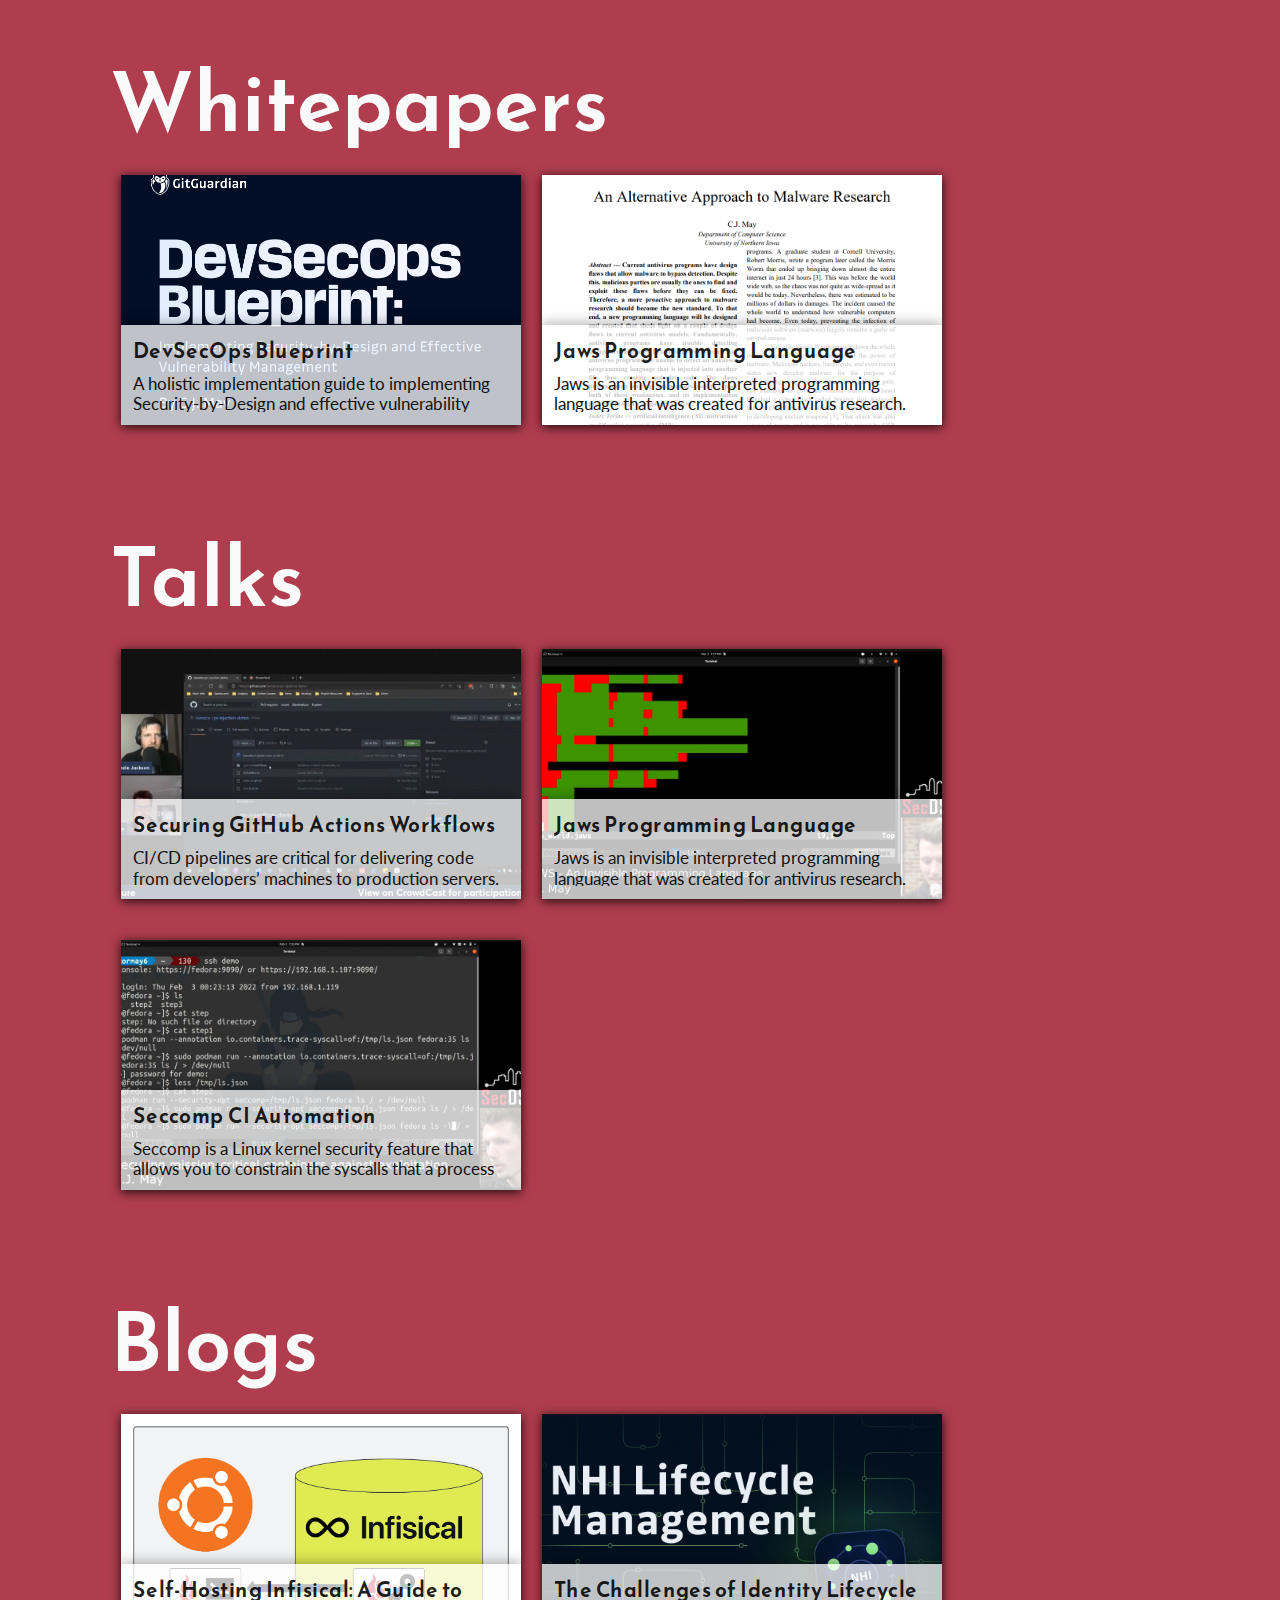
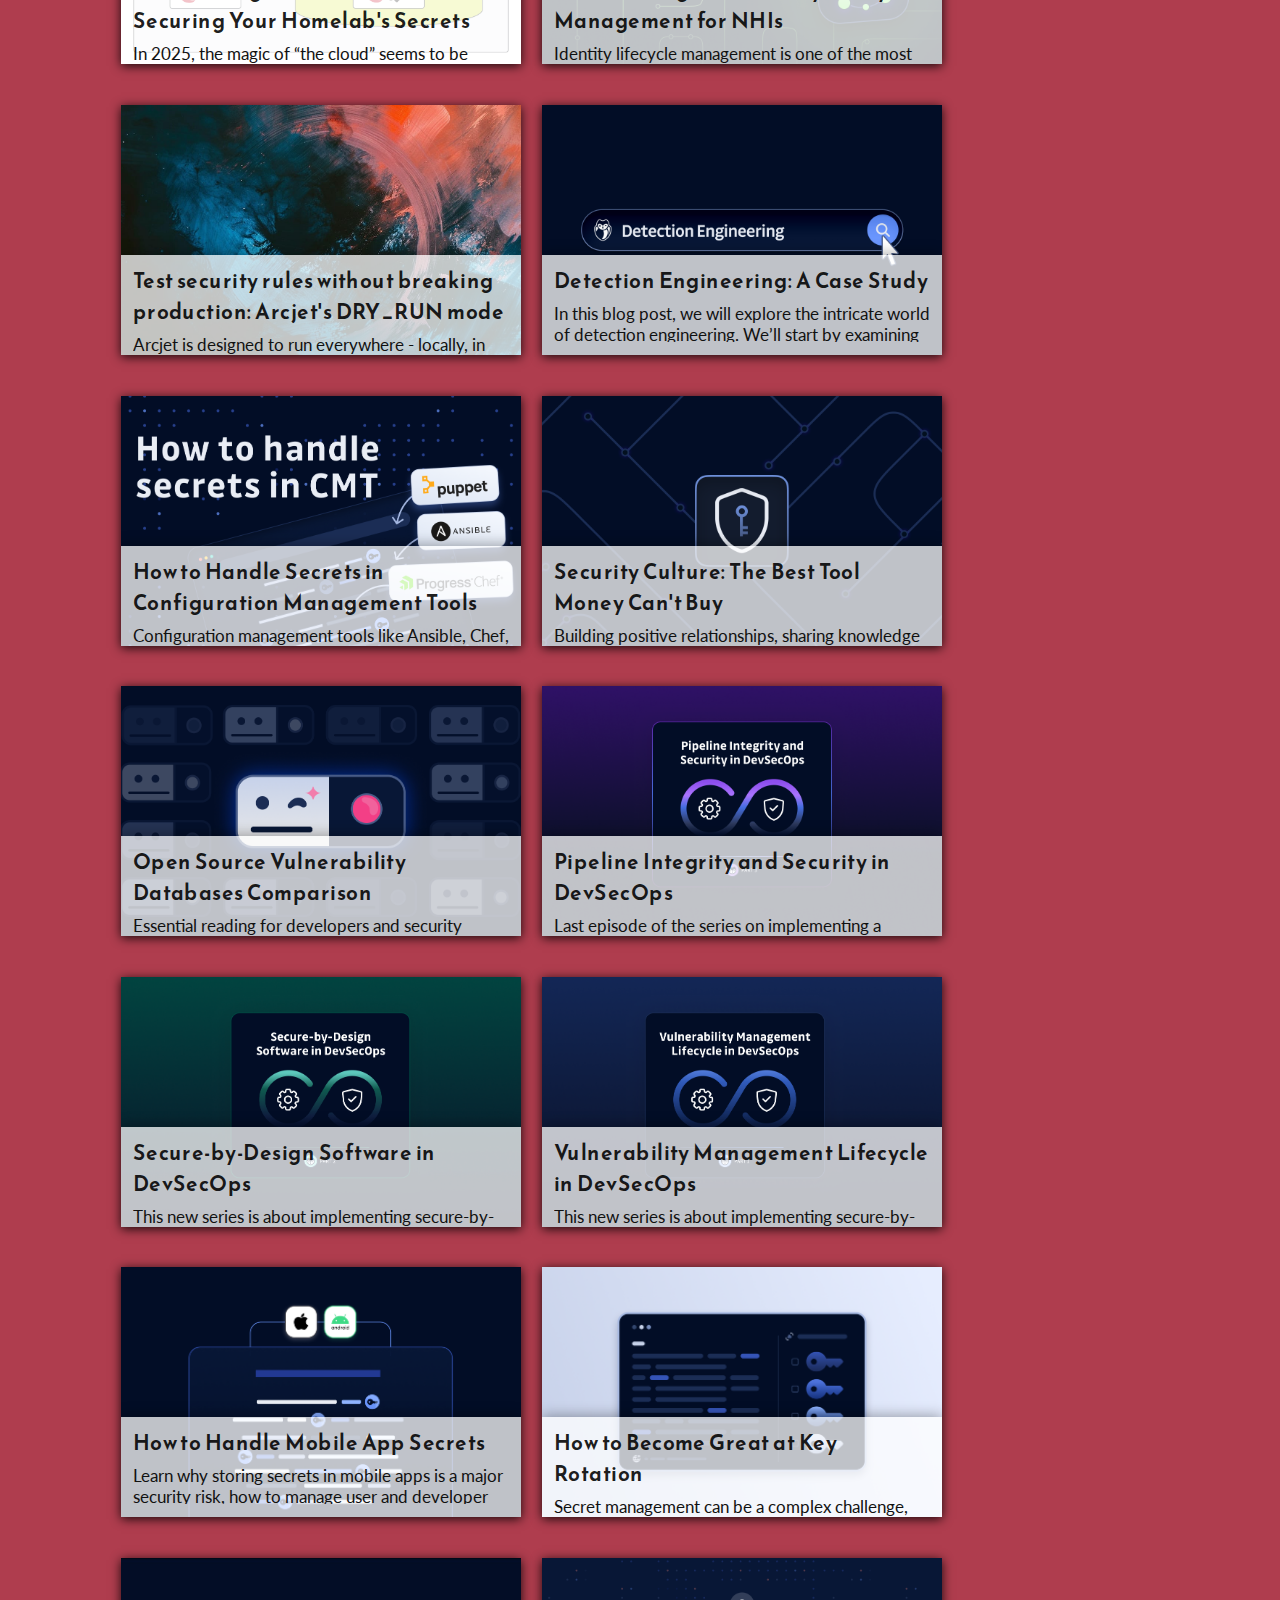
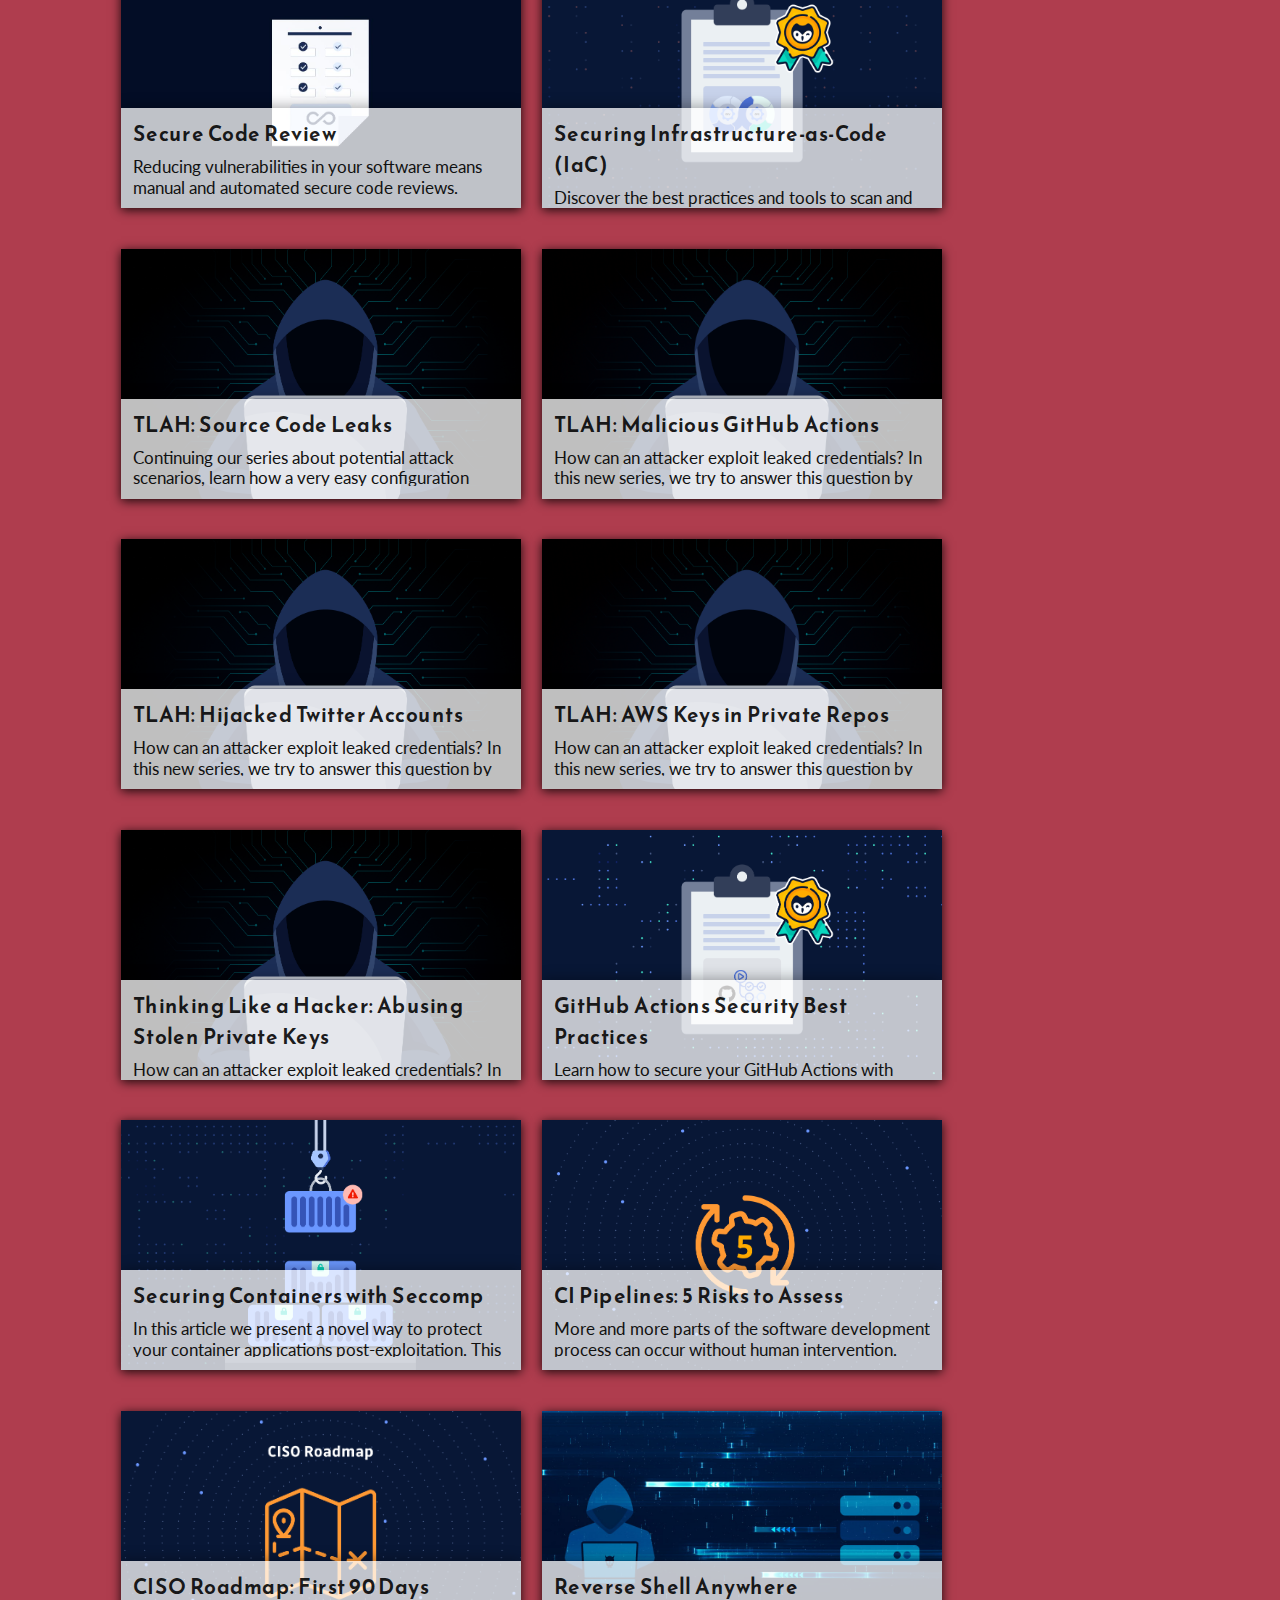
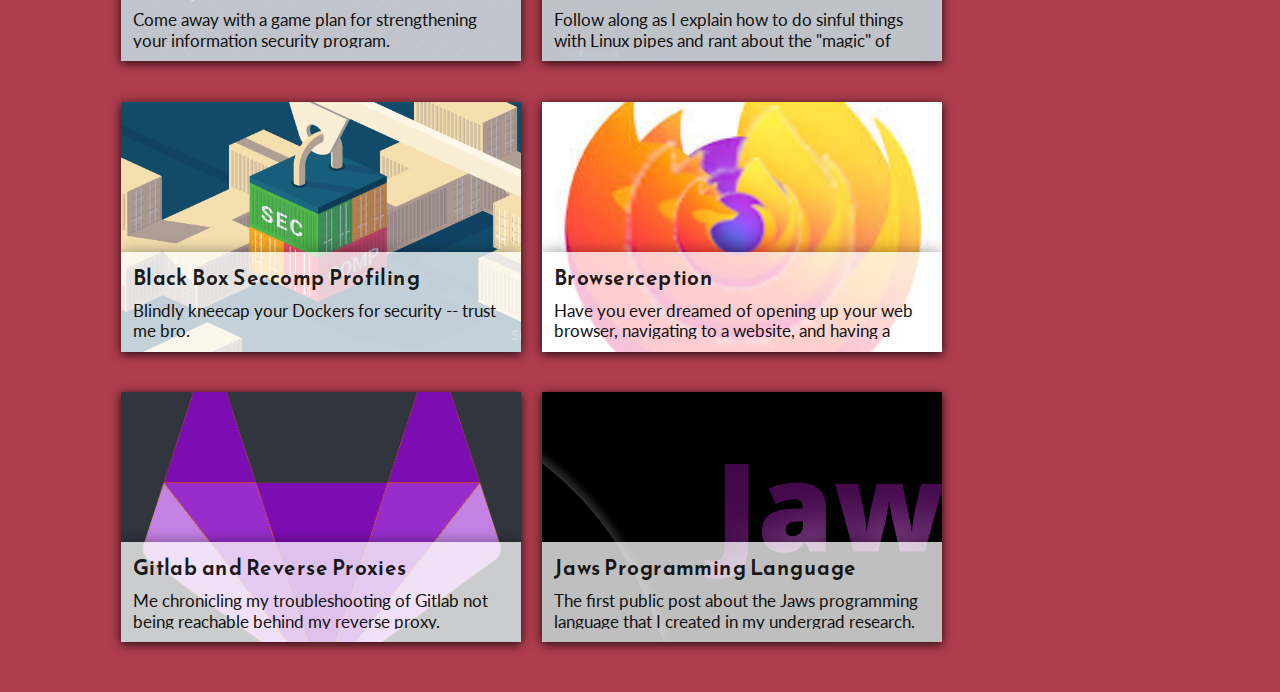
<file: works.html>
<!DOCTYPE html>
<html>
<head>
	<meta charset="utf-8">
	<meta http-equiv="X-UA-Compatible" content="IE=edge">
	<meta name="viewport" content="width=device-width, initial-scale=1.0">

	<title>C.J. May | InfoSec Pro</title>

	<link rel="icon" href="favicon.ico" type="image/png" />

	<link href="https://fonts.googleapis.com/css?family=Reem+Kufi|Roboto:300" rel="stylesheet">
	<link rel="stylesheet" href="css/reset.css">
	<link rel="stylesheet" href="css/styles.css">
	<link rel="stylesheet" href="css/blog_cards.css">
	<!-- <link rel="stylesheet" href="css/themes/indigo-white.css"> -->
	<!-- <link rel="stylesheet" href="css/themes/green-white.css"> -->
	<link rel="stylesheet" href="css/themes/red-white.css">
	<!-- <link rel="stylesheet" href="css/themes/grey-white.css"> -->
	<!-- <link rel="stylesheet" href="css/themes/white-indigo.css"> -->
	<!-- <link rel="stylesheet" href="css/themes/white-blue.css"> -->
	<!-- <link rel="stylesheet" href="css/themes/white-grey.css"> -->
	<!-- <link rel="stylesheet" href="css/themes/white-red.css"> -->
	<!-- <link rel="stylesheet" href="css/themes/yellow-black.css"> -->
</head>
<body>
	<works>
		<div class="row">
			<div class="col1 heading">Whitepapers</div>
			<div class="blog-card">
				<img class="blog-img" src="/static/media/devsecops_blueprint.png" />
				<a href="https://www.gitguardian.com/files/devsecops-blueprint">
					<div class="text-overlay">
						<h2>DevSecOps Blueprint</h2>
						<p>A holistic implementation guide to implementing Security-by-Design and effective vulnerability management through
						a collection of technology-driven, automated processes. The objective is to implement a secure-by-design
						software development process that empowers engineering teams to own the security for their own digital products.</p>
					</div>
				</a>
			</div>
			<div class="blog-card">
				<img class="blog-img" src="/static/media/jawsWhitepaper.png" />
				<a href="https://scholarworks.uni.edu/cgi/viewcontent.cgi?article=1423&context=hpt">
					<div class="text-overlay">
						<h2>Jaws Programming Language</h2>
						<p>Jaws is an invisible interpreted programming language that was created for antivirus research. Since Jaws code is
						composed entirely of whitespace characters, it can easily coexist with other programming languages to create polyglot
						code.</p>
					</div>
				</a>
			</div>
		</div>

		<div class="row">
			<div class="col1 heading">Talks</div>
			<div class="blog-card">
				<img class="blog-img" src="/static/media/github_actions_talk.png" />
				<a href="https://youtu.be/f_gBWAPwjug">
					<div class="text-overlay">
						<h2>Securing GitHub Actions Workflows</h2>
						<p>CI/CD pipelines are critical for delivering code from developers’ machines to production servers. It’s no surprise that
						the environments, processes, and tools that make up this area – where every single misconfiguration is part of a larger
						attack surface – are becoming more appealing to hackers.</p>
					</div>
				</a>
			</div>
			<div class="blog-card">
				<img class="blog-img" src="/static/media/jaws_talk.png" />
				<a href="https://youtu.be/3G539_DFLgk?si=LxlGjsboEADasULg">
					<div class="text-overlay">
						<h2>Jaws Programming Language</h2>
						<p>Jaws is an invisible interpreted programming language that was created for antivirus research. Since Jaws code is
						composed entirely of whitespace characters, it can easily coexist with other programming languages to create polyglot
						code.</p>
					</div>
				</a>
			</div>
			<div class="blog-card">
				<img class="blog-img" src="/static/media/seccomp_talk.png" />
				<a href="https://www.youtube.com/watch?v=TjkIoRTax4o">
					<div class="text-overlay">
						<h2>Seccomp CI Automation</h2>
						<p>Seccomp is a Linux kernel security feature that allows you to constrain the syscalls that a process can make. By using
						automated tools, you can easily generate seccomp profiles for your container images in a CI/CD pipeline.</p>
					</div>
				</a>
			</div>
		</div>

		<div class="row">
			<div class="col1 heading">Blogs</div>
			<div class="blog-card">
				<img class="blog-img" src="/static/media/self_hosting_infisical.png" />
				<a href="https://infisical.com/blog/self-hosting-infisical-homelab">
					<div class="text-overlay">
						<h2>Self-Hosting Infisical: A Guide to Securing Your Homelab's Secrets</h2>
						<p>In 2025, the magic of “the cloud” seems to be waning. Companies increasingly see the benefits of self-hosting or taking a 
						hybrid approach. Individuals care about self-hosting too. I'm one of many who've chosen to self-host personal services</p>
					</div>
				</a>
			</div>
			<div class="blog-card">
				<img class="blog-img" src="/static/media/nhi_lifecycle_management.png" />
				<a href="https://blog.gitguardian.com/identity-lifecycle-management-for-nhis/">
					<div class="text-overlay">
						<h2>The Challenges of Identity Lifecycle Management for NHIs</h2>
						<p>Identity lifecycle management is one of the most underestimated security risks in many organizations. You may have 
						structured IAM processes that handle the lifecycle of human identities, but what about your non-human identities (NHIs)?</p>
					</div>
				</a>
			</div>
			<div class="blog-card">
				<img class="blog-img" src="/static/media/arcjet_dry_run.jpg" />
				<a href="https://blog.arcjet.com/test-security-rules-without-breaking-production-arcjets-dryrun-mode/">
					<div class="text-overlay">
						<h2>Test security rules without breaking production: Arcjet's DRY_RUN mode</h2>
						<p>Arcjet is designed to run everywhere - locally, in CI/CD, in staging, and in production. Write unit tests for your security 
						rules and avoid breaking production.</p>
					</div>
				</a>
			</div>
			<div class="blog-card">
				<img class="blog-img" src="/static/media/detection_eng.png" />
				<a href="https://blog.gitguardian.com/detection-engineering-case-study/">
					<div class="text-overlay">
						<h2>Detection Engineering: A Case Study</h2>
						<p>In this blog post, we will explore the intricate world of detection engineering. We’ll start by examining the inputs 
						and outputs of detection engineering, and then we’ll illustrate the detection engineering lifecycle.</p>
					</div>
				</a>
			</div>
			<div class="blog-card">
				<img class="blog-img" src="/static/media/config_mgmt_secrets.png" />
				<a href="https://blog.gitguardian.com/how-to-handle-secrets-configuration-management-tools/">
					<div class="text-overlay">
						<h2>How to Handle Secrets in Configuration Management Tools</h2>
						<p>Configuration management tools like Ansible, Chef, and Puppet offer various methods for handling secrets, each with
						inherent trade-offs. The article explores these approaches alongside modern OIDC-based solutions that enable short-lived
						authentication tokens for automated processes.</p>
					</div>
				</a>
			</div>
			<div class="blog-card">
				<img class="blog-img" src="/static/media/security_culture.png" />
				<a href="https://blog.gitguardian.com/security-culture/">
					<div class="text-overlay">
						<h2>Security Culture: The Best Tool Money Can't Buy</h2>
						<p>Building positive relationships, sharing knowledge effectively, and making security "cool" are some of the most
						worthwhile security pursuits.</p>
					</div>
				</a>
			</div>
			<div class="blog-card">
				<img class="blog-img" src="/static/media/vuln_db_comparison.png" />
				<a href="https://blog.gitguardian.com/open-source-vulnerability-databases-comparison/">
					<div class="text-overlay">
						<h2>Open Source Vulnerability Databases Comparison</h2>
						<p>Essential reading for developers and security professionals alike: a comprehensive comparison of vulnerability databases
						to help you cut through the noise.</p>
					</div>
				</a>
			</div>
			<div class="blog-card">
				<img class="blog-img" src="/static/media/pipeline_integrity.png" />
				<a href="https://blog.gitguardian.com/pipeline-integrity-and-security-in-devsecops/">
					<div class="text-overlay">
						<h2>Pipeline Integrity and Security in DevSecOps</h2>
						<p>Last episode of the series on implementing a DevSecOps program: how to harden your software delivery pipelines to
						maintain robust security measures.</p>
					</div>
				</a>
			</div>
			<div class="blog-card">
				<img class="blog-img" src="/static/media/secure_sdlc.png" />
				<a href="https://blog.gitguardian.com/secure-by-design-software-in-devsecops/">
					<div class="text-overlay">
						<h2>Secure-by-Design Software in DevSecOps</h2>
						<p>This new series is about implementing secure-by-design software processes that empower engineering teams. The second
						part of this DevSecOps program is all about implementing secure-by-design software pipelines.</p>
					</div>
				</a>
			</div>
			<div class="blog-card">
				<img class="blog-img" src="/static/media/vuln_mgmt_lifecycle.png" />
				<a href="https://blog.gitguardian.com/vulnerability-management-lifecycle-in-devsecops/">
					<div class="text-overlay">
						<h2>Vulnerability Management Lifecycle in DevSecOps</h2>
						<p>This new series is about implementing secure-by-design software processes that empower engineering teams. The first
						stage of this DevSecOps program: vulnerability management.</p>
					</div>
				</a>
			</div>
			<div class="blog-card">
				<img class="blog-img" src="/static/media/mobile_app_secrets.png" />
				<a href="https://blog.gitguardian.com/how-to-handle-mobile-app-secrets/">
					<div class="text-overlay">
						<h2>How to Handle Mobile App Secrets</h2>
						<p>Learn why storing secrets in mobile apps is a major security risk, how to manage user and developer secrets properly,
						and why client-side secrecy is impossible. Find out the best practices for securing mobile app secrets and protecting
						your data.</p>
					</div>
				</a>
			</div>
			<div class="blog-card">
				<img class="blog-img" src="/static/media/api_key_rotation.png" />
				<a href="https://blog.gitguardian.com/api-key-rotation-best-practices/">
					<div class="text-overlay">
						<h2>How to Become Great at Key Rotation</h2>
						<p>Secret management can be a complex challenge, especially when you are trying to do it in a way that is right for
						security. Key rotation is a big piece of that puzzle. In this article, we will take you from zero to hero on key
						rotation.</p>
					</div>
				</a>
			</div>
			<div class="blog-card">
				<img class="blog-img" src="/static/media/secure_code_review.jpg" />
				<a href="https://blog.gitguardian.com/secure-code-review-cheat-sheet-included/">
					<div class="text-overlay">
						<h2>Secure Code Review</h2>
						<p>Reducing vulnerabilities in your software means manual and automated secure code reviews. Download ourhandy cheat sheet
						to keep your review practice on track.</p>
					</div>
				</a>
			</div>
			<div class="blog-card">
				<img class="blog-img" src="/static/media/securing_iac.png" />
				<a href="https://blog.gitguardian.com/infrastructure-as-code-security-best-practices-cheat-sheet-included/">
					<div class="text-overlay">
						<h2>Securing Infrastructure-as-Code (IaC)</h2>
						<p>Discover the best practices and tools to scan and secure your infrastructure as code (IaC) throughout the DevOps
						software development lifecycle. From threat modeling to monitoring, this comprehensive guide offers valuable insights to
						improve the security, reliability, and consistency of your IaC.</p>
					</div>
				</a>
			</div>
			<div class="blog-card">
				<img class="blog-img" src="/static/media/tlah.png" />
				<a href="https://blog.gitguardian.com/thinking-like-a-hacker-finding-leaked-code-on-github/">
					<div class="text-overlay">
						<h2>TLAH: Source Code Leaks</h2>
						<p>Continuing our series about potential attack scenarios, learn how a very easy configuration mistake on GitHub can lead
						to a major security breach.</p>
					</div>
				</a>
			</div>
			<div class="blog-card">
				<img class="blog-img" src="/static/media/tlah.png" />
				<a href="https://blog.gitguardian.com/thinking-like-a-hacker-stealing-secrets-with-a-malicious-github-action/">
					<div class="text-overlay">
						<h2>TLAH: Malicious GitHub Actions</h2>
						<p>How can an attacker exploit leaked credentials? In this new series, we try to answer this question by imagining
						plausible attack scenarios. Fourth case: secrets are stolen with a malicious GitHub action.</p>
					</div>
				</a>
			</div>
			<div class="blog-card">
				<img class="blog-img" src="/static/media/tlah.png" />
				<a href="https://blog.gitguardian.com/thinking-like-a-hacker-commanding-a-bot-army-of-leaked-twitter-accounts/">
					<div class="text-overlay">
						<h2>TLAH: Hijacked Twitter Accounts</h2>
						<p>How can an attacker exploit leaked credentials? In this new series, we try to answer this question by imagining
						plausible attack scenarios. Third case: Twitter API keys are used to pump an altcoin.</p>
					</div>
				</a>
			</div>
			<div class="blog-card">
				<img class="blog-img" src="/static/media/tlah.png" />
				<a href="https://blog.gitguardian.com/thinking-like-a-hacker-aws-keys-in-private-repos/">
					<div class="text-overlay">
						<h2>TLAH: AWS Keys in Private Repos</h2>
						<p>How can an attacker exploit leaked credentials? In this new series, we try to answer this question by imagining
						plausible attack scenarios. Second case: an AWS secret is found in a private repository.</p>
					</div>
				</a>
			</div>
			<div class="blog-card">
				<img class="blog-img" src="/static/media/tlah.png" />
				<a href="https://blog.gitguardian.com/abusing-stolen-private-keys/">
					<div class="text-overlay">
						<h2>Thinking Like a Hacker: Abusing Stolen Private Keys</h2>
						<p>How can an attacker exploit leaked credentials? In this new series, we try to answer this question by imagining
						plausible attack scenarios. First case: an RSA private key is found in a Docker image.</p>
					</div>
				</a>
			</div>
			<div class="blog-card">
				<img class="blog-img" src="/static/media/gha_security.png" />
				<a href="https://blog.gitguardian.com/github-actions-security-cheat-sheet/">
					<div class="text-overlay">
						<h2>GitHub Actions Security Best Practices</h2>
						<p>Learn how to secure your GitHub Actions with these best practices! From controlling credentials to using specific action
						version tags, this cheat sheet will help you protect against supply-chain attacks. Don't let a malicious actor inject
						code into your repository - read now!</p>
					</div>
				</a>
			</div>
			<div class="blog-card">
				<img class="blog-img" src="/static/media/seccomp_blog.png" />
				<a href="https://blog.gitguardian.com/securing-containers-with-seccomp/">
					<div class="text-overlay">
						<h2>Securing Containers with Seccomp</h2>
						<p>In this article we present a novel way to protect your container applications post-exploitation. This additional
						protection is called Seccomp-BPF.</p>
					</div>
				</a>
			</div>
			<div class="blog-card">
				<img class="blog-img" src="/static/media/ci_top_5.png" />
				<a href="https://blog.gitguardian.com/ci-pipelines-5-risks-to-assess/">
					<div class="text-overlay">
						<h2>CI Pipelines: 5 Risks to Assess</h2>
						<p>More and more parts of the software development process can occur without human intervention. However, this is not
						without its drawbacks. To keep your code and secrets safe, you should add the following security practices to your CI
						pipeline.</p>
					</div>
				</a>
			</div>
			<div class="blog-card">
				<img class="blog-img" src="/static/media/ciso_roadmap.png" />
				<a href="https://blog.gitguardian.com/ciso-roadmap-first-90-days/">
					<div class="text-overlay">
						<h2>CISO Roadmap: First 90 Days</h2>
						<p>Come away with a game plan for strengthening your information security program.</p>
					</div>
				</a>
			</div>
			<div class="blog-card">
				<img class="blog-img" src="/static/media/rshell.jpg" />
				<a href="https://www.palehat.net/reverse-shell-anywhere/">
					<div class="text-overlay">
						<h2>Reverse Shell Anywhere</h2>
						<p>Follow along as I explain how to do sinful things with Linux pipes and rant about the "magic" of Python and the
						"helpful" ways they buffer your streams.</p>
					</div>
				</a>
			</div>
			<div class="blog-card">
				<img class="blog-img" src="/static/media/seccomp_crates.png" />
				<a href="https://www.palehat.net/black-box-seccomp-profiling/">
					<div class="text-overlay">
						<h2>Black Box Seccomp Profiling</h2>
						<p>Blindly kneecap your Dockers for security -- trust me bro.</p>
					</div>
				</a>
			</div>
			<div class="blog-card">
				<img class="blog-img" src="/static/media/browserception.png" />
				<a href="https://www.palehat.net/project-browser-ception/">
					<div class="text-overlay">
						<h2>Browserception</h2>
						<p>Have you ever dreamed of opening up your web browser, navigating to a website, and having a whole other functional
						browser within that web page???</p>
					</div>
				</a>
			</div>
			<div class="blog-card">
				<img class="blog-img" src="/static/media/purple_gitlab.png" />
				<a href="https://www.palehat.net/learning-experience-gitlab-and-reverse-proxies/">
					<div class="text-overlay">
						<h2>Gitlab and Reverse Proxies</h2>
						<p>Me chronicling my troubleshooting of Gitlab not being reachable behind my reverse proxy.</p>
					</div>
				</a>
			</div>
			<div class="blog-card">
				<img class="blog-img" src="/static/media/jawsLogo.png" />
				<a href="https://www.palehat.net/jaws-research/">
					<div class="text-overlay">
						<h2>Jaws Programming Language</h2>
						<p>The first public post about the Jaws programming language that I created in my undergrad research. Jaws is an
						invisible interpreted programming language!</p>
					</div>
				</a>
		</div>
	</works>
</body>
</html>
</file>
<file: css/styles.css>
/* Typography */

html {
	font-family: 'Roboto', sans-serif;
}

@media (min-width: 576px) {
	html {
		font-size: 14px;
	}
}

@media (min-width: 768px) {
	html {
		font-size: 16px;
	}
}

@media (min-width: 992px) {
	html {
		font-size: 18px;
	}
}

@media (min-width: 1200px) {
	html {
		font-size: 20px;
	}
}

.icons-social i {
	font-size: 3em;
}

/* Custom Styles */

main {
	display: flex;
	flex-direction: column;
	min-height: 100vh;
	justify-content: center;
	padding: 0 30px;
	text-align: center;
}

works {
	display: flex;
	width: 100%;
	flex-direction: column;
	min-height: 100vh;
	justify-content: center;
	padding: 0 5em;
}

ul {
	list-style-type: disc;
}

li {
	margin-bottom: 10px;
}

a {
	color: white;
}

.row {
	display: inline-block;
	flex-direction: row;
	flex-basis: 100%;
	flex: 1;
	align-items: top;
	font-size: 1.5rem;
	margin: 1.5rem 0;
	font-weight: 100;
}

.heading {
	font-family: 'Reem Kufi', sans-serif;
	font-size: 2.75em;
	font-weight: 600;
}

main > .intro {
	font-family: 'Reem Kufi', sans-serif;
	font-size: 3.75em;
	font-weight: 600;
}

main > .tagline {
	font-size: 1.5rem;
	margin: 1.5rem 0;
	font-weight: 100;
}

.icons-social i {
	padding: 10px;
}

.devto {
	margin-bottom: -0.20rem;
}

.devto svg {
	margin-bottom: -0.20rem;
	margin-left: 0.675rem;;
	width: 2.65rem;
	height: 2.65rem;
}
</file>
<file: css/blog_cards.css>
@import url("https://fonts.googleapis.com/css?family=Lato:400,400i,700");
@import url("https://fonts.googleapis.com/css?family=Raleway:400,400i,700");
@import url("https://fonts.googleapis.com/css?family=Kaushan+Script");
@import url("https://fonts.googleapis.com/css?family=Reem+Kufi");
* {
  font-family: "Lato", "Helvetica Neue", Arial, sans-serif;
  box-sizing: border-box;
}

.row {
  height: 100px;
  /*set height*/
  width: 100%;
  margin-bottom: 10px;
  padding: 10px;
  align-items: top;
}

.col1 {
  width: 100%;
  height: 100%;
}

.blog-card {
  display: block;
  position: relative;
  float: left;
  width: 400px;
  max-width: 100%;
  height: 250px;
  margin: 1%;
  margin-bottom: 1em;
  box-shadow: 0 2px 10px rgba(0, 0, 0, 0.85);
  transition: all 450ms ease-out 0s;
  overflow: hidden;
}
.blog-card .blog-img {
  position: absolute;
  min-width: 100%;
  min-height: 100%;
  height: 100%;
  top: -9999px;
  left: -9999px;
  right: -9999px;
  bottom: -9999px;
  margin: auto;
  overflow: hidden;
  object-fit: cover;
  object-position: center;
}
.blog-card a {
  color: #000;
  text-decoration: none !important;
  transition: all 350ms linear;
  visibility: visible;
}
.blog-card:hover {
  box-shadow: 0 2px 35px rgba(0, 0, 0, 0.85);
}
.blog-card:hover .text-overlay {
  background: rgba(255, 255, 255, 0.8);
  height: 50%;
  top: 50%;
  transition: all 450ms ease-in-out 0s;
}
.blog-card:hover p {
  height: 60px;
  transition: all 350ms ease-in-out 0s;
}

.text-overlay {
  position: relative;
  background: rgba(255, 255, 255, 0.75);
  width: 100%;
  height: 40%;
  top: 60%;
  box-shadow: 0 -2px 12px rgba(0, 0, 0, 0.3);
  padding: 10px 12px;
  overflow: hidden;
  transition: all 450ms ease-in-out 0s;
  cursor: pointer;
}
.text-overlay h2 {
  color: rgba(0, 0, 0, 0.9);
  letter-spacing: 0.0225em;
  font-family: "Reem Kufi", "Lato", "Helvetica Neue", Arial, sans-serif;
  font-size: 0.7em;
  font-weight: 600;
  width: auto;
  margin: 0;
}
.text-overlay p {
  color: #111;
  width: 380px;
  max-width: 100%;
  height: 38px;
  margin: 8px 0;
  line-height: 1.25;
  font-size: 0.55em;
  text-overflow: ellipsis;
  overflow: hidden;
}

/*# sourceMappingURL=blog_cards.css.map */
</file>
<file: css/themes/indigo-white.css>
/* Theme */

main {
	background: #303F9F;
	color: #FAFAFA;
}

works {
	background: #303F9F;
	color: #FAFAFA;
}

.icons-social a {
	color: #FAFAFA;
}

.icons-social a svg path{
	fill: #FAFAFA;
}
</file>
<file: css/themes/green-white.css>
/* Theme */

main {
	background: #43A047;
	color: #FAFAFA;
}

works {
	background: #43A047;
	color: #FAFAFA;
}

.icons-social a {
	color: #FAFAFA;
}

.icons-social a svg path{
	fill: #FAFAFA;
}
</file>
<file: css/themes/red-white.css>
/* Theme */

main {
	background: #AF3D4E;
	color: #FAFAFA;
}

works {
	background: #AF3D4E;
	color: #FAFAFA;
}

.icons-social a {
	color: #FAFAFA;
}

.icons-social a svg path{
	fill: #FAFAFA;
}
</file>
<file: css/themes/grey-white.css>
/* Theme */

main {
	background: #485564;
	color: #FAFAFA;
}

works {
	background: #485564;
	color: #FAFAFA;
}

.icons-social a {
	color: #FAFAFA;
}

.icons-social a svg path{
	fill: #FAFAFA;
}
</file>
<file: css/themes/white-indigo.css>
/* Theme */

main {
	background: #E8EAF6;
	color: #303F9F;
}

works {
	background: #E8EAF6;
	color: #303F9F;
}

.icons-social a {
	color: #303F9F;
}

.icons-social a svg path{
	fill: #303F9F;
}
</file>
<file: css/themes/white-blue.css>
/* Theme */

main {
	background: #FAFAFA;
	color: #0277BD;
}

works {
	background: #FAFAFA;
	color: #0277BD;
}

.icons-social a {
	color: #0277BD;
}

.icons-social a svg path{
	fill: #0277BD;
}
</file>
<file: css/themes/white-grey.css>
/* Theme */

main {
	background: #EDEDED;
	color: #4B5658;
}

works {
	background: #EDEDED;
	color: #4B5658;
}

.icons-social a {
	color: #4B5658;
}

.icons-social a svg path{
	fill: #4B5658;
}
</file>
<file: css/themes/white-red.css>
/* Theme */

main {
	background: #EDEDED;
	color: #AF3D4E;
}

works {
	background: #EDEDED;
	color: #AF3D4E;
}

.icons-social a {
	color: #AF3D4E;
}

.icons-social a svg path{
	fill: #AF3D4E;
}
</file>
<file: css/themes/yellow-black.css>
/* Theme */

main {
	background: #FFEB3B;
	color: #1E1E1E;
}

works {
	background: #FFEB3B;
	color: #1E1E1E;
}

.icons-social a {
	color: #1E1E1E;
}

.icons-social a svg path{
	fill: #1E1E1E;
}
</file>
